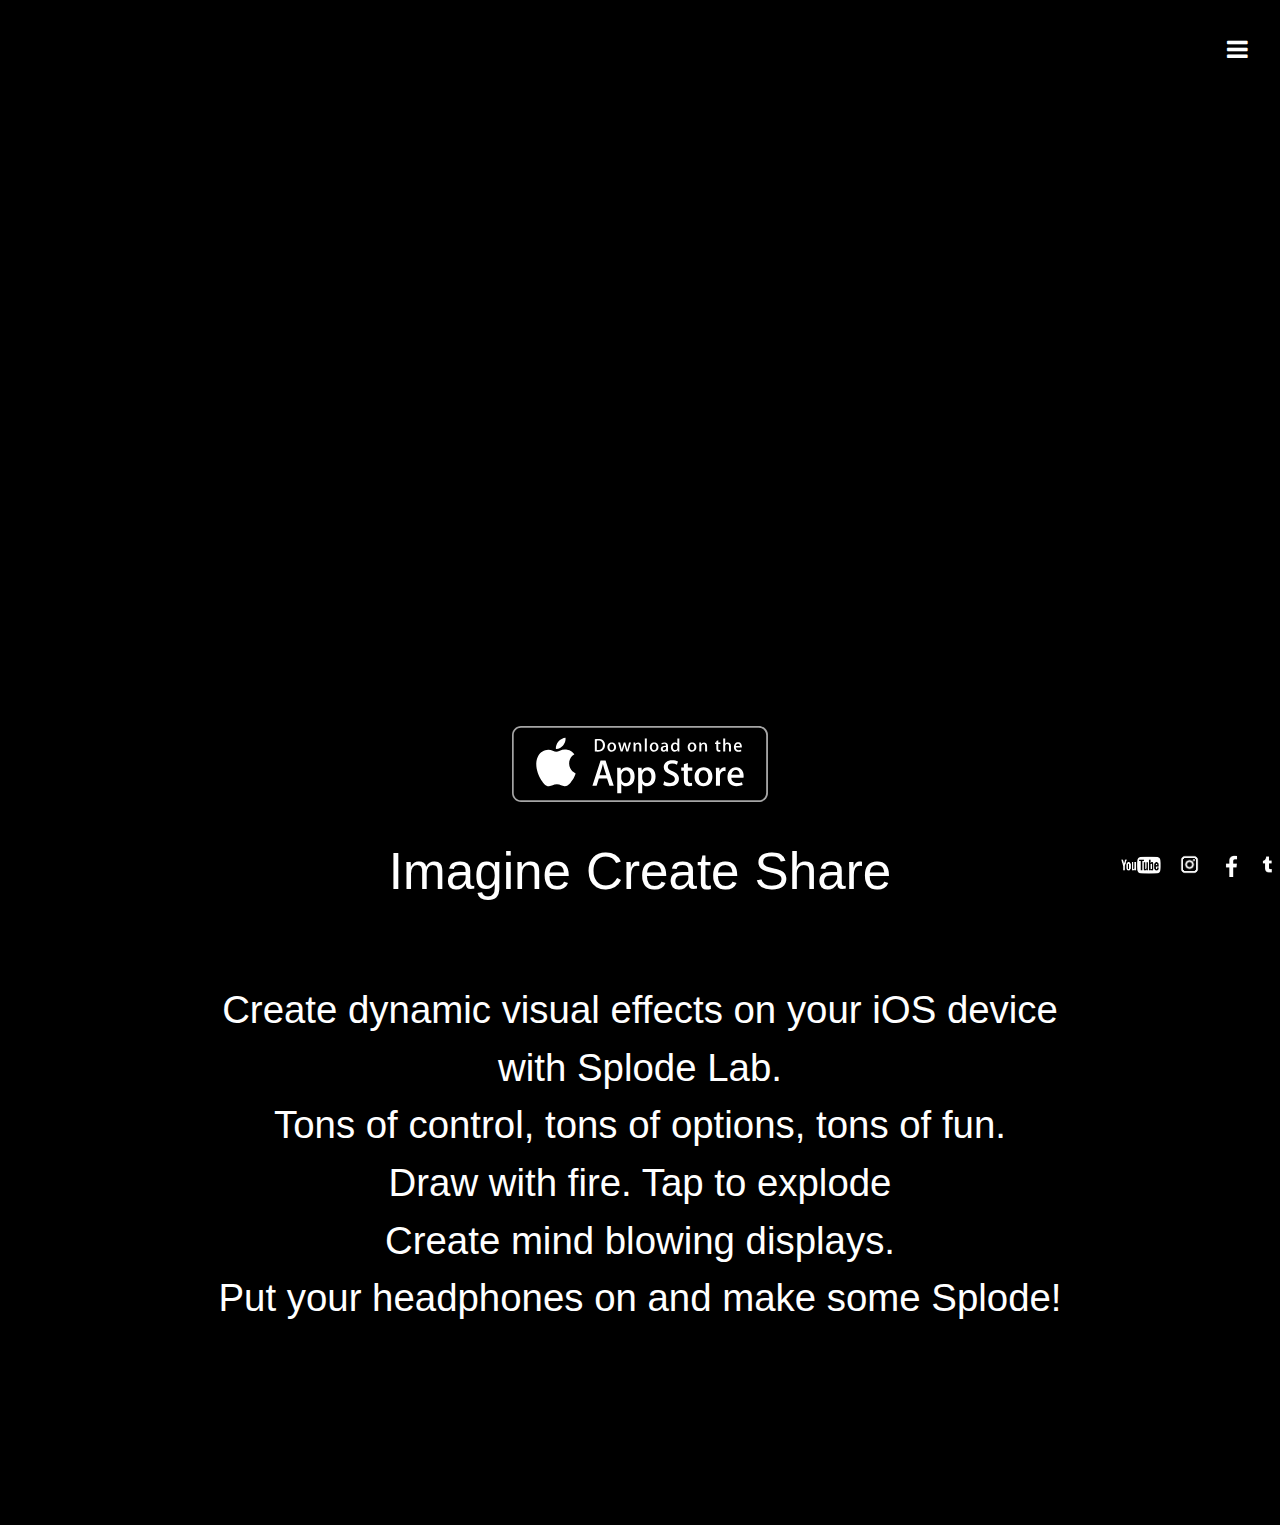
<file: index.html>
<!DOCTYPE html>
<html>
<title>Splode Lab</title>
<meta charset="UTF-8">
<meta name="viewport" content="width=device-width, initial-scale=1">
<link rel="stylesheet" href="https://www.w3schools.com/w3css/4/w3.css">
<link rel="stylesheet" href="https://www.w3schools.com/lib/w3-theme-black.css">
<link rel="stylesheet" href="https://cdnjs.cloudflare.com/ajax/libs/font-awesome/4.3.0/css/font-awesome.min.css">
<link rel="stylesheet" href="six-foot-games.css">
<script src='app.js'></script>


<body>


  <!-- Side Navigation -->

  <nav class="w3-sidebar w3-bar-block w3-card w3-animate-left" style="display:none" id="mySidebar">
    <button id="button-right" onclick="w3_close()"> 
      <i class="fa fa-remove" ></i>
    </button>
    <div class="help-menu">
      <a href="ComposerHelp.html" class="w3-bar-item w3-button w3-center">Composer Help</a>
      <a href="EditorHelp.html" class="w3-bar-item w3-button w3-center">Editor Help</a>
      <a href="TextEditorHelp.html" class="w3-bar-item w3-button w3-center">Text Editor Help</a>
    </div>
  </nav>


  <!-- Header -->
  <header class="w3-container w3-theme w3-padding w3-right-align" id="myHeader">
    <i onclick="w3_open()" class="fa fa-bars w3-xlarge w3-button w3-theme "></i> 
  </header>


  <div class='content'>
  <div class="w3-center">
  <div class="w3-padding-32">
  <!-- <iframe style="width:90%; height:45vw"  src="https://www.youtube.com/embed/qykASdxv8XQ?autoplay=1&loop=1&playlist=qykASdxv8XQ&controls=0" frameborder="0" ></iframe> -->
  <iframe style="width:90%; height:45vw"  src="https://www.youtube.com/embed/qykASdxv8XQ?autoplay=1&controls=0" frameborder="0" ></iframe>
  <div class="download-center">
  <a href="https://itunes.apple.com/us/app/splode-lab-ex/id1275951874?ls=1&mt=8?showinfo=0">
  <img src="images/download_on_the_app_store_badge_us-uk_135x40.svg" width="20%" height="auto"> </a>
  </div>
  <div class="w3-padding-32">
  <span>Imagine</span><span class='padding'>Create</span><span>Share</span>
  </div>
  <p>Create dynamic visual effects on your iOS device <br>with Splode Lab. <br>Tons of control, tons of options, tons of fun.  <br>Draw with fire.  Tap to explode<br>Create mind blowing displays. <br>Put your headphones on and make some Splode!</p>
  </div>
  </div>
  </div>


  <!-- Footer -->
  <footer class='footer'>
    <ul>
      <li><a href="https://www.youtube.com/channel/UCHk6P_hwPrBYFRPMgERKoww" target="_blank"> <img class="icon" src="images/youtubedark.png" alt="" height="20px" width="auto" /></a></li>
      <li><a href="https://www.instagram.com/splodelab/" target="_blank"> <img class="icon" src="images/instagram.png" alt="" height="25px" width="auto" /></a></li>
      <li><a href="https://www.facebook.com/splodelab/" target="_blank"> <img class="icon" src="images/flogo-RGB-HEX-Blk-512.png" alt="" height="25px" width="auto" /></a></li>
      <li><a href="https://splodelab.tumblr.com" target="_blank"> <img class="icon" src="images/Tumblr_Logos_2018.03.06_iOS Icon Black.png" alt="" height="25px" width="auto" /></a></li>
    </ul>
  </footer>
</body>
</html>
</file>
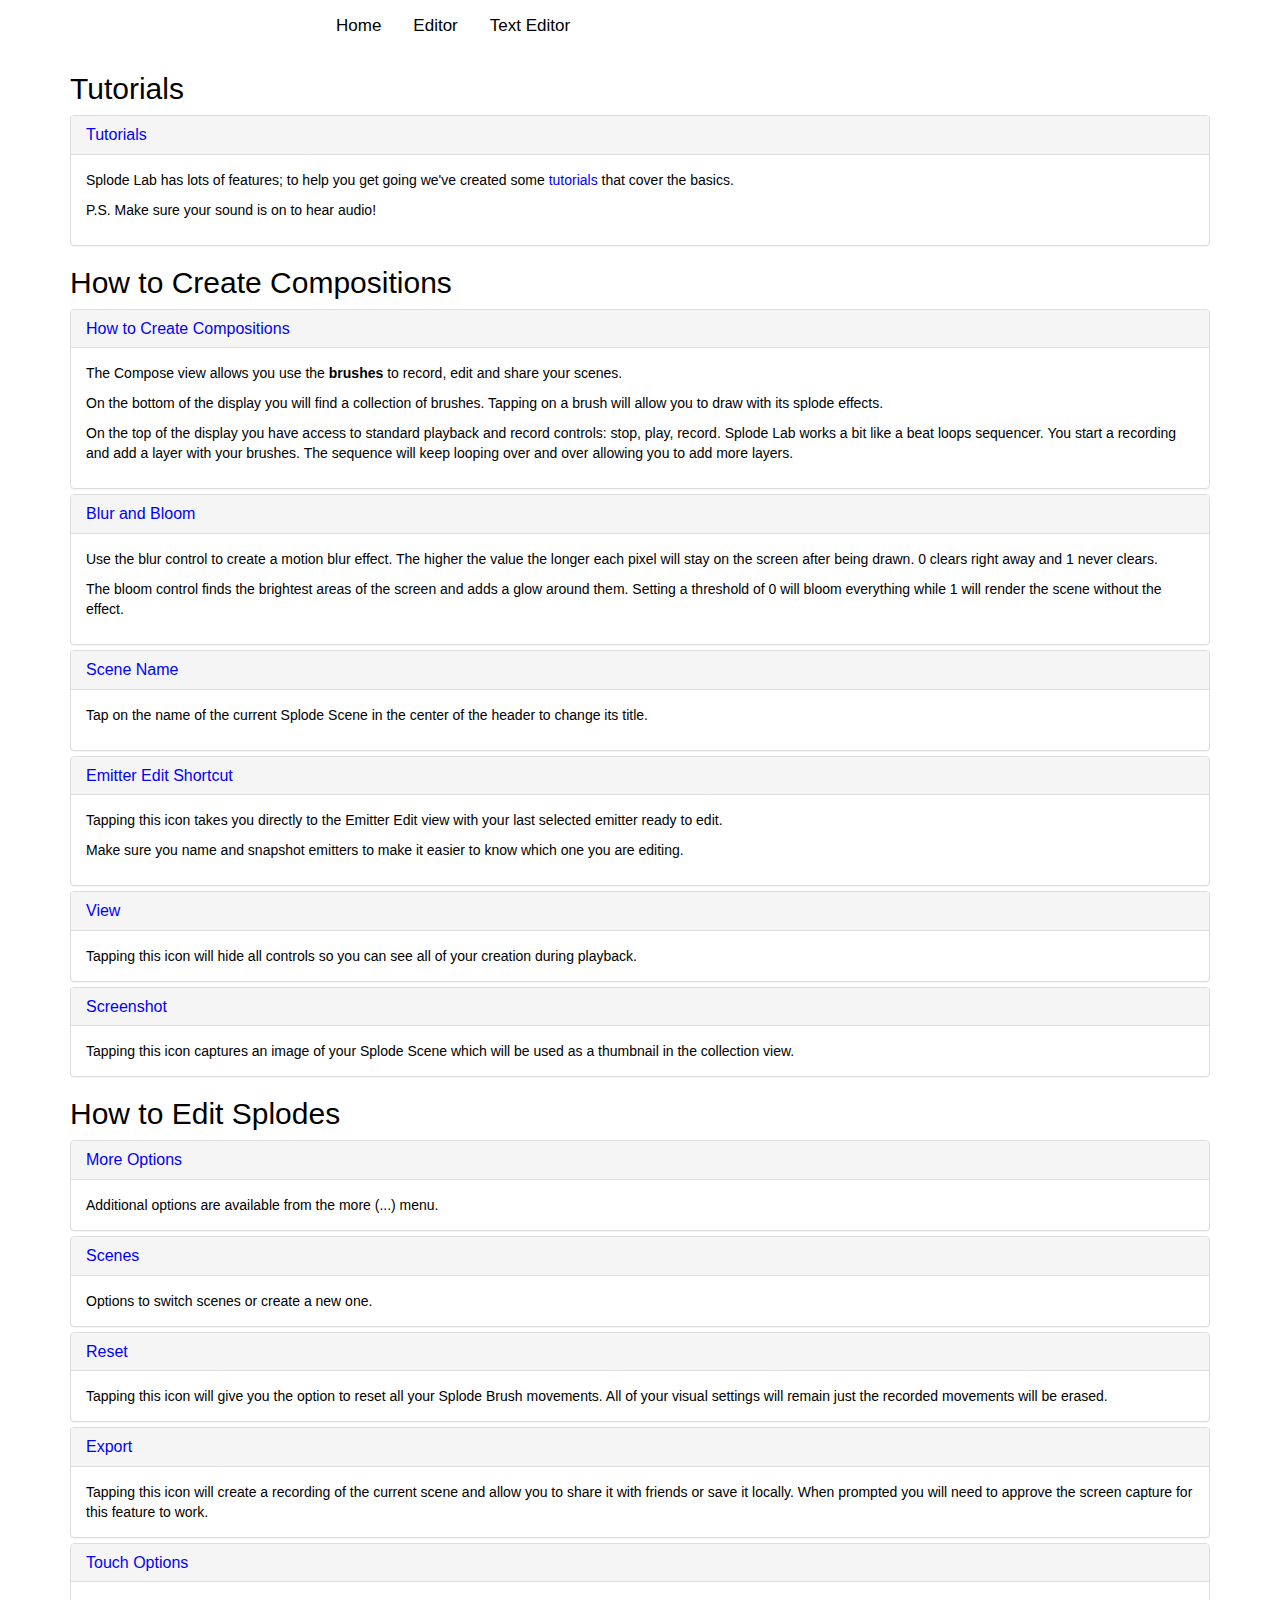
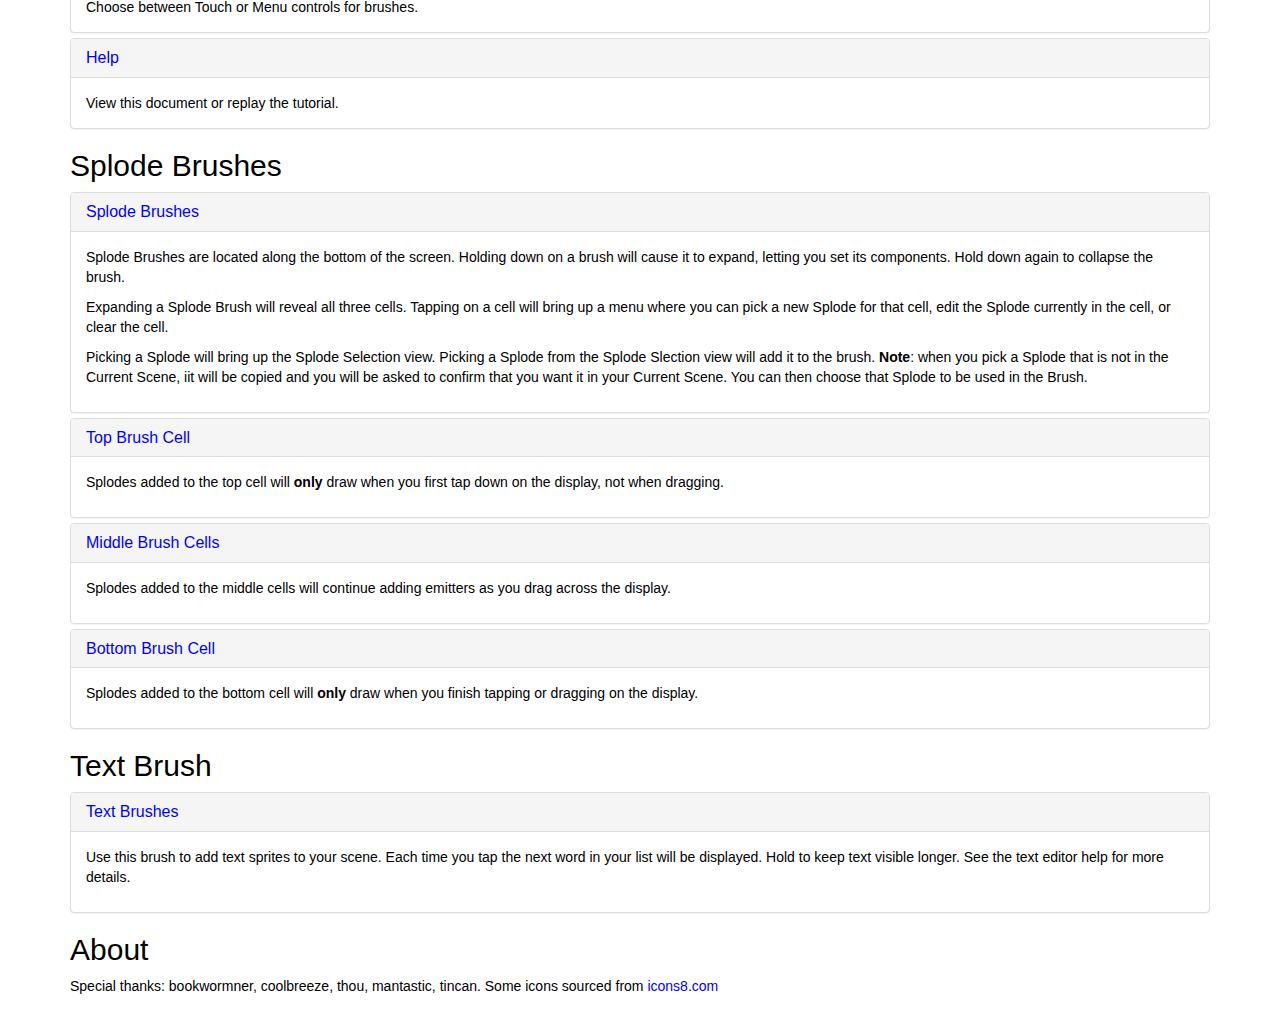
<file: ComposerHelp.html>
﻿<!DOCTYPE html>
    <html>
    <head>
        <title>Composer Help</title>
        <meta name="viewport" content="width=device-width, initial-scale=1">
        <link rel="stylesheet" href="https://maxcdn.bootstrapcdn.com/bootstrap/3.3.7/css/bootstrap.min.css">
        <script src="https://ajax.googleapis.com/ajax/libs/jquery/3.3.1/jquery.min.js"></script>
        <script src="https://maxcdn.bootstrapcdn.com/bootstrap/3.3.7/js/bootstrap.min.js"></script>
 <!--       <link rel="stylesheet" type="text/css" href="sfghelp.css">. -->


<style>
    body {
  background-color: white;
  color: black;
  margin: 0;
  font-family: Arial, Verdana, sans-serif;
}

a:link {color: #0000ff;}
a:visited {color: black;}
a:hover {color: blue;}
a:active {color: #f1f1f1;}
ul li {display: inline-block;float: right;}

.topnav {
  overflow: hidden;
  background-color: white;
  color: black;
  margin: auto;
  width: 50%;
}

.topnav a {
  float: left;
  display: block;
  color: black;
  text-align: center;
  padding: 14px 16px;
  text-decoration: none;
  font-size: 17px;
}

.topnav a:hover {
  background-color: #ddd;
  color: black;
}

.active {
  background-color: black;
  color: white;
}

.topnav .icon {
  display: none;
}

@media screen and (max-width: 1200px) {
  .topnav a:not(:first-child) {display: none;}
  .topnav a.icon {
    float: right;
    display: block;
  }
}

@media screen and (max-width: 1200px) {
  .topnav.responsive {position: relative;}
  .topnav.responsive .icon {
    position: absolute;
    right: 0;
    top: 0;
  }
  .topnav.responsive a {
    float: none;
    display: block;
    text-align: left;
  }
}
</style>
    </head>
    <body id="composer">

  <!--   MENU  -->

<div class="topnav" id="myTopnav" style="text-align: center;">
  <a href="index.html">Home</a>  
  <a href="EditorHelp.html">Editor</a>
  <a href="TextEditorHelp.html">Text Editor</a>
  <!--<a href="index.html/#thewebs">Contact</a>-->
  <a href="javascript:void(0);" style="font-size:15px;" class="icon" onclick="myFunction()">&#9776;</a>
</div>


<!--  END MENU  -->


<!--  PAGE CONTENT  -->




<div class="container">
        
    <h2>Tutorials</h2>
    <div class="panel-group" id="accordion">
      <div class="panel panel-default">
        <div class="panel-heading">
          <h4 class="panel-title">
            <a data-toggle="collapse" data-parent="#accordion" href="#collapse1">Tutorials</a>
          </h4>
        </div>
      <div id="collapse1" class="panel-collapse collapse in">
        <div class="panel-body">Splode Lab has lots of features; to help you get going we've created some <a href="https://www.youtube.com/channel/UCHk6P_hwPrBYFRPMgERKoww" id="link" target="_blank">tutorials</a> that cover the basics.</p>
    <p>P.S. Make sure your sound is on to hear audio!</div>
      </div>
    </div>
        
	 <h2>How to Create Compositions</h2>
    <div class="panel-group" id="accordion1">
      <div class="panel panel-default">
        <div class="panel-heading">
          <h4 class="panel-title">
            <a data-toggle="collapse" data-parent="#accordion1" href="#collapse2">How to Create Compositions</a>
          </h4>
        </div>
      <div id="collapse2" class="panel-collapse collapse in">
        <div class="panel-body">
			<p>The Compose view allows you use the <strong>brushes</strong> to record, edit and share your scenes.</p>
			<p>On the bottom of the display you will find a collection of brushes. Tapping on a brush will allow you to draw with its splode effects.</p>
			<p>On the top of the display you have access to standard playback and record controls: stop, play, record.  Splode Lab works a bit like a beat loops sequencer. You start a recording and add a layer with your brushes.  The sequence will keep looping over and over allowing you to add more layers.
        </div>
      </div>
    </div>

      <div class="panel panel-default">
        <div class="panel-heading">
          <h4 class="panel-title">
            <a data-toggle="collapse" data-parent="#accordion1" href="#collapse3">Blur and Bloom</a>
          </h4>
        </div>
      <div id="collapse3" class="panel-collapse collapse in">
        <div class="panel-body">Use the blur control to create a motion blur effect.  The higher the value the longer each pixel will stay on the screen after being drawn.  0 clears right away and 1 never clears.</p>
            <p>The bloom control finds the brightest areas of the screen and adds a glow around them.  Setting a threshold of 0 will bloom everything while 1 will render the scene without the effect.
            </div>
        </div>
    </div>

      <div class="panel panel-default">
        <div class="panel-heading">
          <h4 class="panel-title">
            <a data-toggle="collapse" data-parent="#accordion1" href="#collapse4">Scene Name</a>
          </h4>
        </div>
      <div id="collapse4" class="panel-collapse collapse in">
        <div class="panel-body">
            <p>Tap on the name of the current Splode Scene in the center of the header to change its title.</div>
      </div>
    </div>

      <div class="panel panel-default">
        <div class="panel-heading">
          <h4 class="panel-title">
            <a data-toggle="collapse" data-parent="#accordion1" href="#collapse5">Emitter Edit Shortcut</a>
          </h4>
        </div>
      <div id="collapse5" class="panel-collapse collapse in">
        <div class="panel-body"><p>Tapping this icon takes you directly to the Emitter Edit view with your last selected emitter ready to edit.</p>
            <p>Make sure you name and snapshot emitters to make it easier to know which one you are editing.</div>
      </div>
    </div>

      <div class="panel panel-default">
        <div class="panel-heading">
          <h4 class="panel-title">
            <a data-toggle="collapse" data-parent="#accordion1" href="#collapse6">View</a>
          </h4>
        </div>
      <div id="collapse6" class="panel-collapse collapse in">
        <div class="panel-body">Tapping this icon will hide all controls so you can see all of your creation during playback.</div>
      </div>
    </div>

      <div class="panel panel-default">
        <div class="panel-heading">
          <h4 class="panel-title">
            <a data-toggle="collapse" data-parent="#accordion1" href="#collapse7">Screenshot</a>
          </h4>
        </div>
      <div id="collapse7" class="panel-collapse collapse in">
        <div class="panel-body">Tapping this icon captures an image of your Splode Scene which will be used as a thumbnail in the collection view.</div>
      </div>
    </div>

			
		

        
  <h2>How to Edit Splodes</h2>
    <div class="panel-group" id="accordion2">
      <div class="panel panel-default">
        <div class="panel-heading">
          <h4 class="panel-title">
            <a data-toggle="collapse" data-parent="#accordion2" href="#collapse8">More Options</a>
          </h4>
        </div>
      <div id="collapse8" class="panel-collapse collapse in">
        <div class="panel-body">Additional options are available from the more (...) menu.</div>
      </div>
    </div>

      <div class="panel panel-default">
        <div class="panel-heading">
          <h4 class="panel-title">
            <a data-toggle="collapse" data-parent="#accordion2" href="#collapse9">Scenes</a>
          </h4>
        </div>
      <div id="collapse9" class="panel-collapse collapse in">
        <div class="panel-body">Options to switch scenes or create a new one.</div>
      </div>
    </div>

      <div class="panel panel-default">
        <div class="panel-heading">
          <h4 class="panel-title">
            <a data-toggle="collapse" data-parent="#accordion2" href="#collapse10">Reset</a>
          </h4>
        </div>
      <div id="collapse10" class="panel-collapse collapse in">
        <div class="panel-body">Tapping this icon will give you the option to reset all your Splode Brush movements.  All of your visual settings will remain just the recorded movements will be erased.</div>
      </div>
    </div>

      <div class="panel panel-default">
        <div class="panel-heading">
          <h4 class="panel-title">
            <a data-toggle="collapse" data-parent="#accordion2" href="#collapse11">Export</a>
          </h4>
        </div>
      <div id="collapse11" class="panel-collapse collapse in">
        <div class="panel-body">Tapping this icon will create a recording of the current scene and allow you to share it with friends or save it locally.  When prompted you will need to approve the screen capture for this feature to work.</div>
      </div>
    </div>

      <div class="panel panel-default">
        <div class="panel-heading">
          <h4 class="panel-title">
            <a data-toggle="collapse" data-parent="#accordion2" href="#collapse12">Touch Options</a>
          </h4>
        </div>
      <div id="collapse12" class="panel-collapse collapse in">
        <div class="panel-body">Choose between Touch or Menu controls for brushes.</div>
      </div>
    </div>

      <div class="panel panel-default">
        <div class="panel-heading">
          <h4 class="panel-title">
            <a data-toggle="collapse" data-parent="#accordion2" href="#collapse13">Help</a>
          </h4>
        </div>
      <div id="collapse13" class="panel-collapse collapse in">
        <div class="panel-body">View this document or replay the tutorial.</div>
      </div>
    </div>

        
    <h2>Splode Brushes</h2>
    <div class="panel-group" id="accordion3">        
      <div class="panel panel-default">
        <div class="panel-heading">
          <h4 class="panel-title">
            <a data-toggle="collapse" data-parent="#accordion3" href="#collapse14">Splode Brushes</a>
          </h4>
        </div>
      <div id="collapse14" class="panel-collapse collapse in">
        <div class="panel-body">Splode Brushes are located along the bottom of the screen.  Holding down on a brush will cause it to expand, letting you set its components.  Hold down again to collapse the brush.</p>
            <p>Expanding a Splode Brush will reveal all three cells.  Tapping on a cell will bring up a menu where you can pick a new Splode for that cell, edit the Splode currently in the cell, or clear the cell.</p>

            <p>Picking a Splode will bring up the Splode Selection view.  Picking a Splode from the Splode Slection view will add it to the brush.  <strong>Note</strong>: when you pick a Splode that is not in the Current Scene, iit will be copied and you will be asked to confirm that you want it in your Current Scene.  You can then choose that Splode to be used in the Brush.</div>
      </div>
    </div>


      <div class="panel panel-default">
        <div class="panel-heading">
          <h4 class="panel-title">
            <a data-toggle="collapse" data-parent="#accordion3" href="#collapse15">Top Brush Cell</a>
          </h4>
        </div>
      <div id="collapse15" class="panel-collapse collapse in">
        <div class="panel-body">
            <p>Splodes added to the top cell will <strong>only</strong> draw when you first tap down on the display, not when dragging.</div>
      </div>
    </div>


      <div class="panel panel-default">
        <div class="panel-heading">
          <h4 class="panel-title">
            <a data-toggle="collapse" data-parent="#accordion3" href="#collapse16">Middle Brush Cells</a>
          </h4>
        </div>
      <div id="collapse16" class="panel-collapse collapse in">
        <div class="panel-body">
            <p>Splodes added to the middle cells will continue adding emitters as you drag across the display.</div>
      </div>
    </div>


      <div class="panel panel-default">
        <div class="panel-heading">
          <h4 class="panel-title">
            <a data-toggle="collapse" data-parent="#accordion3" href="#collapse17">Bottom Brush Cell</a>
          </h4>
        </div>
      <div id="collapse17" class="panel-collapse collapse in">
        <div class="panel-body">
            <p>Splodes added to the bottom cell will <strong>only</strong> draw when you finish tapping or dragging on the display.</div>
      </div>
    </div>


            <h2>Text Brush</h2>
    <div class="panel-group" id="accordion4">
      <div class="panel panel-default">
        <div class="panel-heading">
          <h4 class="panel-title">
            <a data-toggle="collapse" data-parent="#accordion4" href="#collapse18">Text Brushes</a>
          </h4>
        </div>
      <div id="collapse18" class="panel-collapse collapse in">
        <div class="panel-body">
            <p>Use this brush to add text sprites to your scene.  Each time you tap the next word in your list will be displayed.  Hold to keep text visible longer.  See the text editor help for more details.</div>
      </div>
    </div>
        

        
            <h2>About</h2>
            <p>Special thanks: bookwormner, coolbreeze, thou, mantastic, tincan.  Some icons sourced from <a href="https://icons8.com/" target="_blank">icons8.com</a></p>
        


<script>
function myFunction() {
    var x = document.getElementById("myTopnav");
    if (x.className === "topnav") {
        x.className += " responsive";
    } else {
        x.className = "topnav";
    }
}
</script>


</body>
</html>
</file>
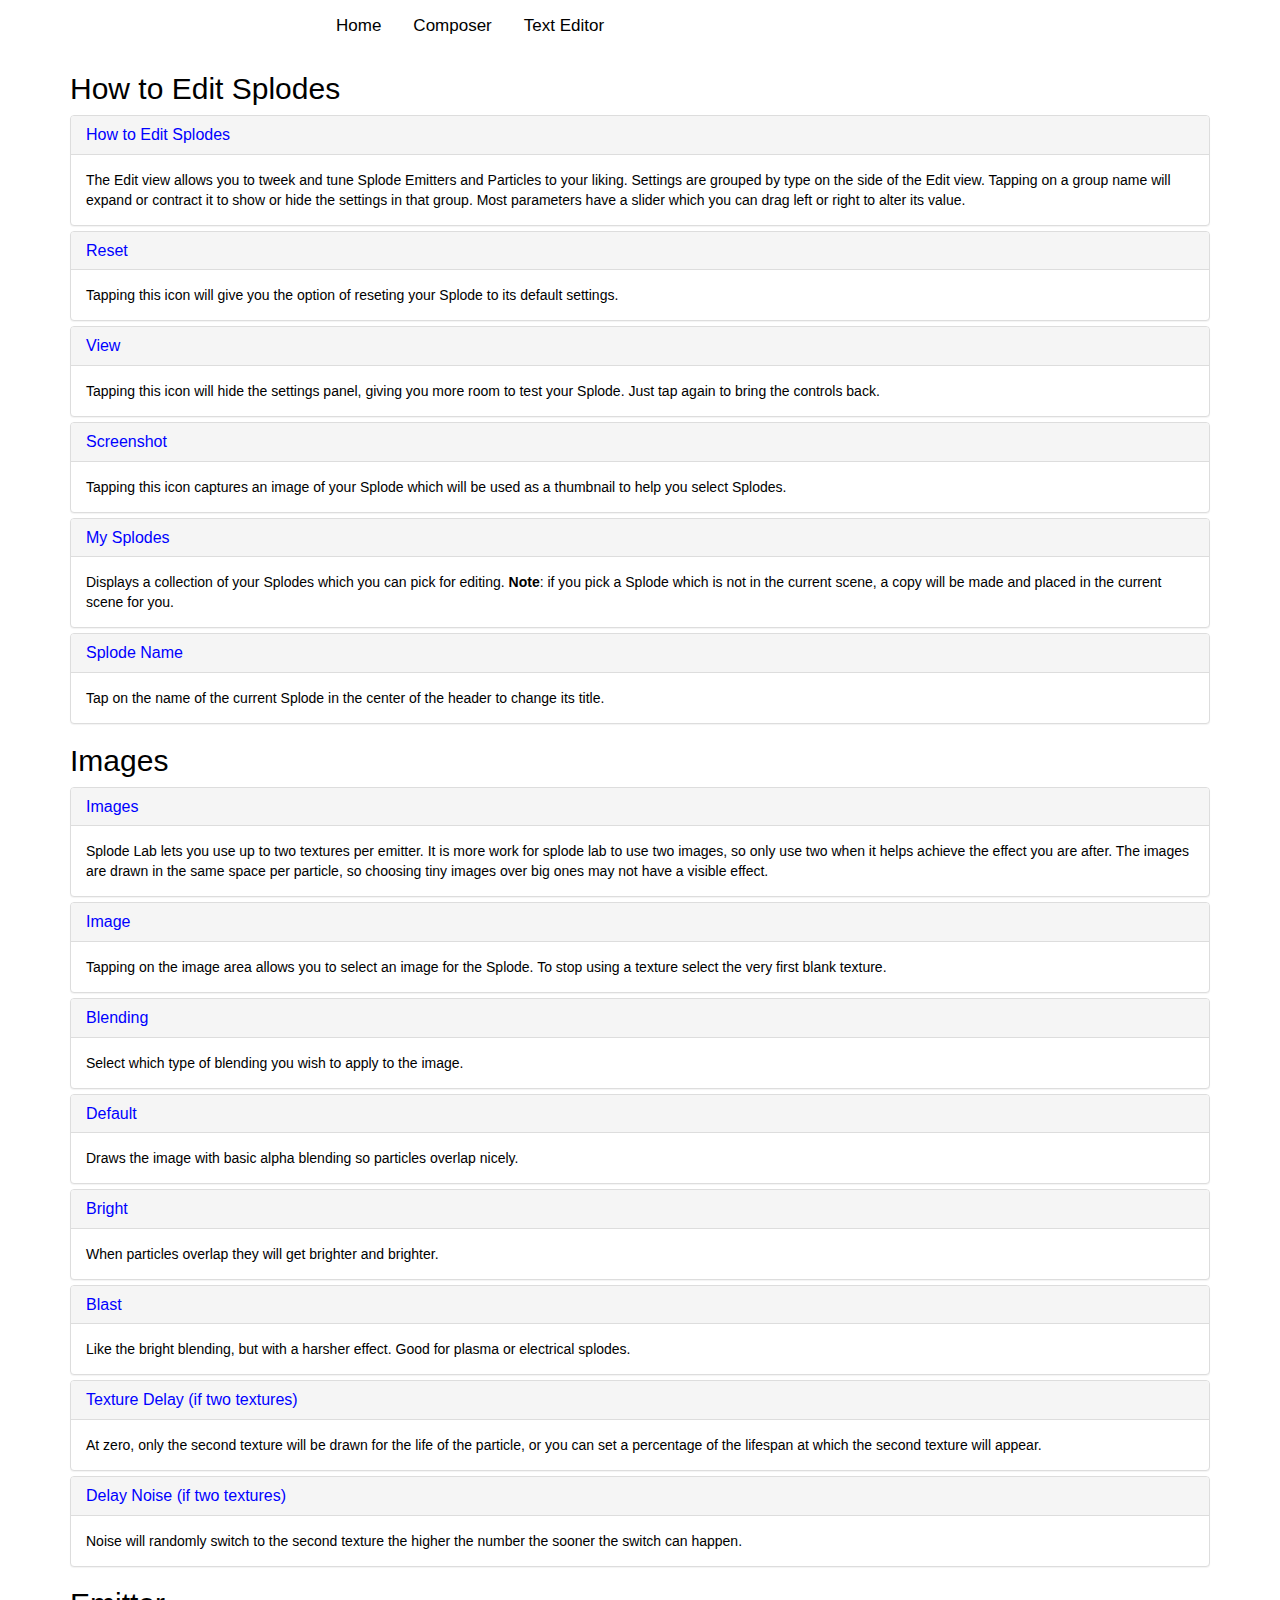
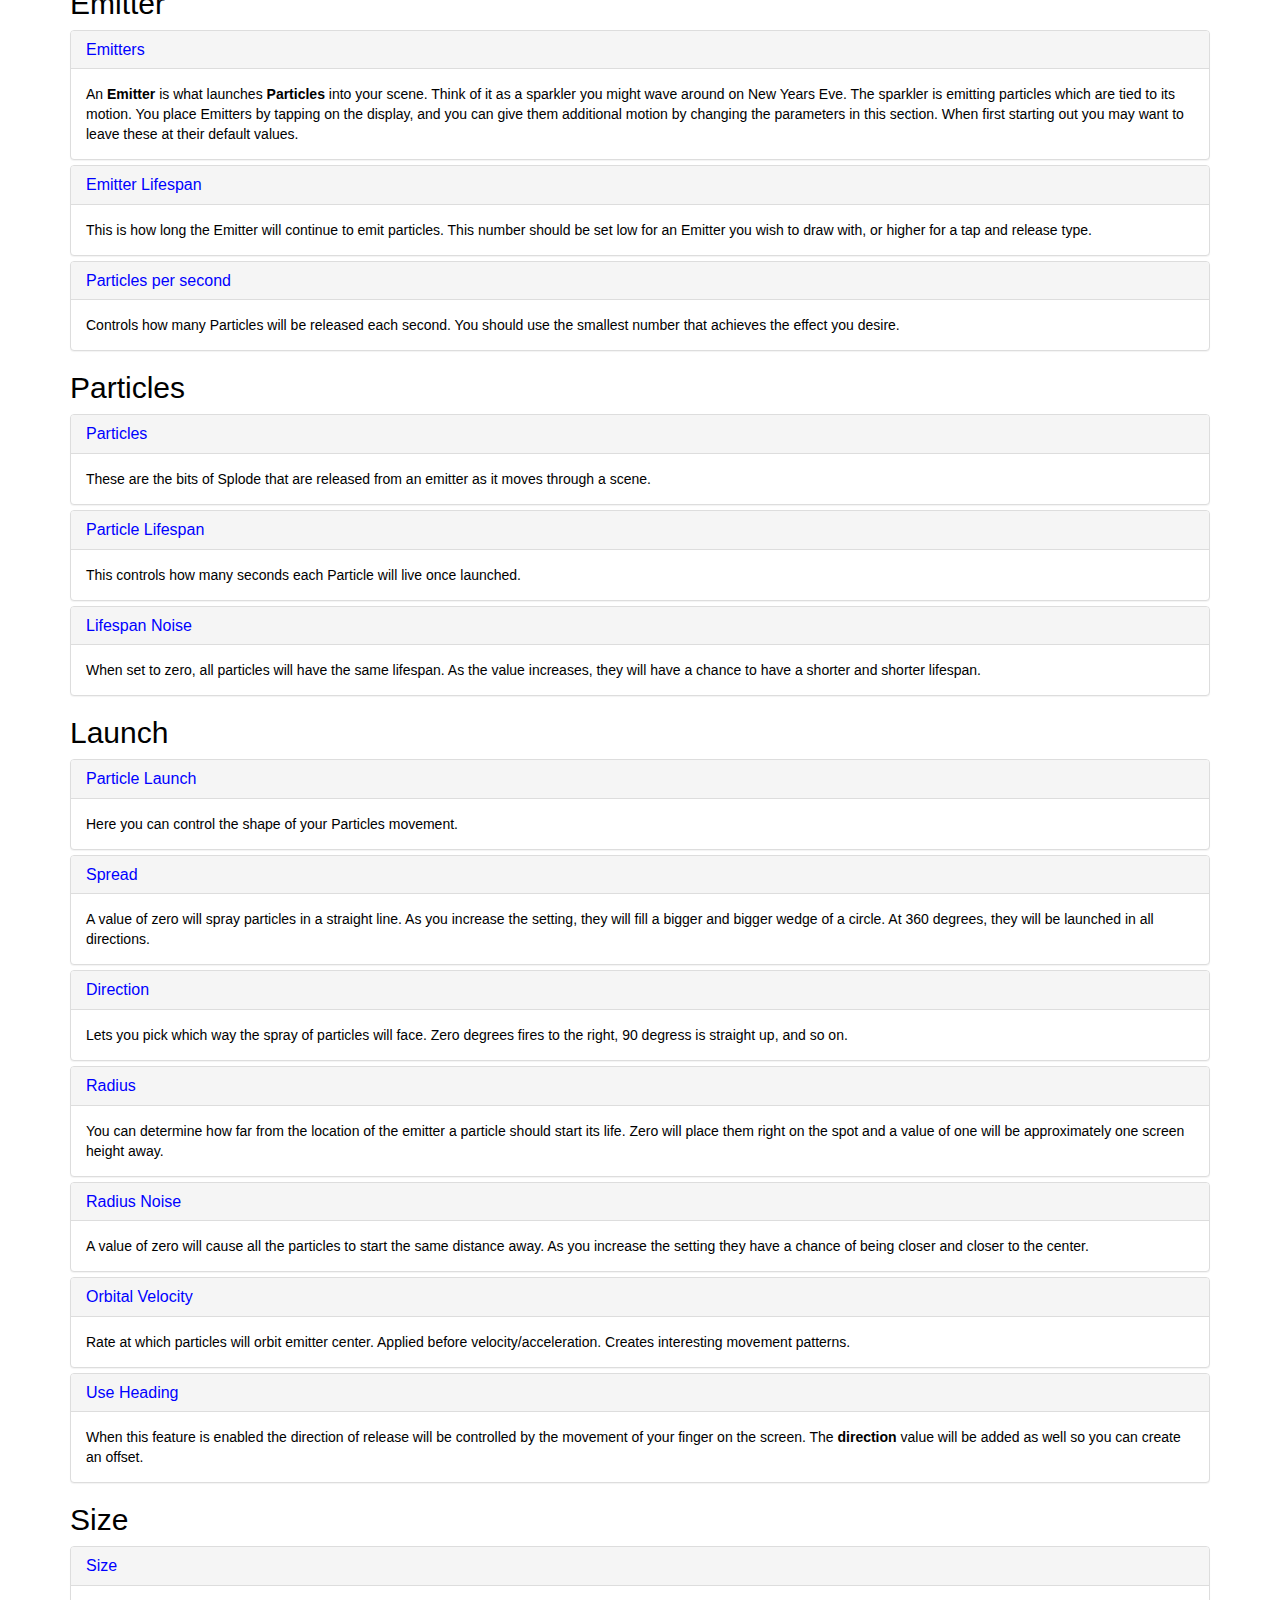
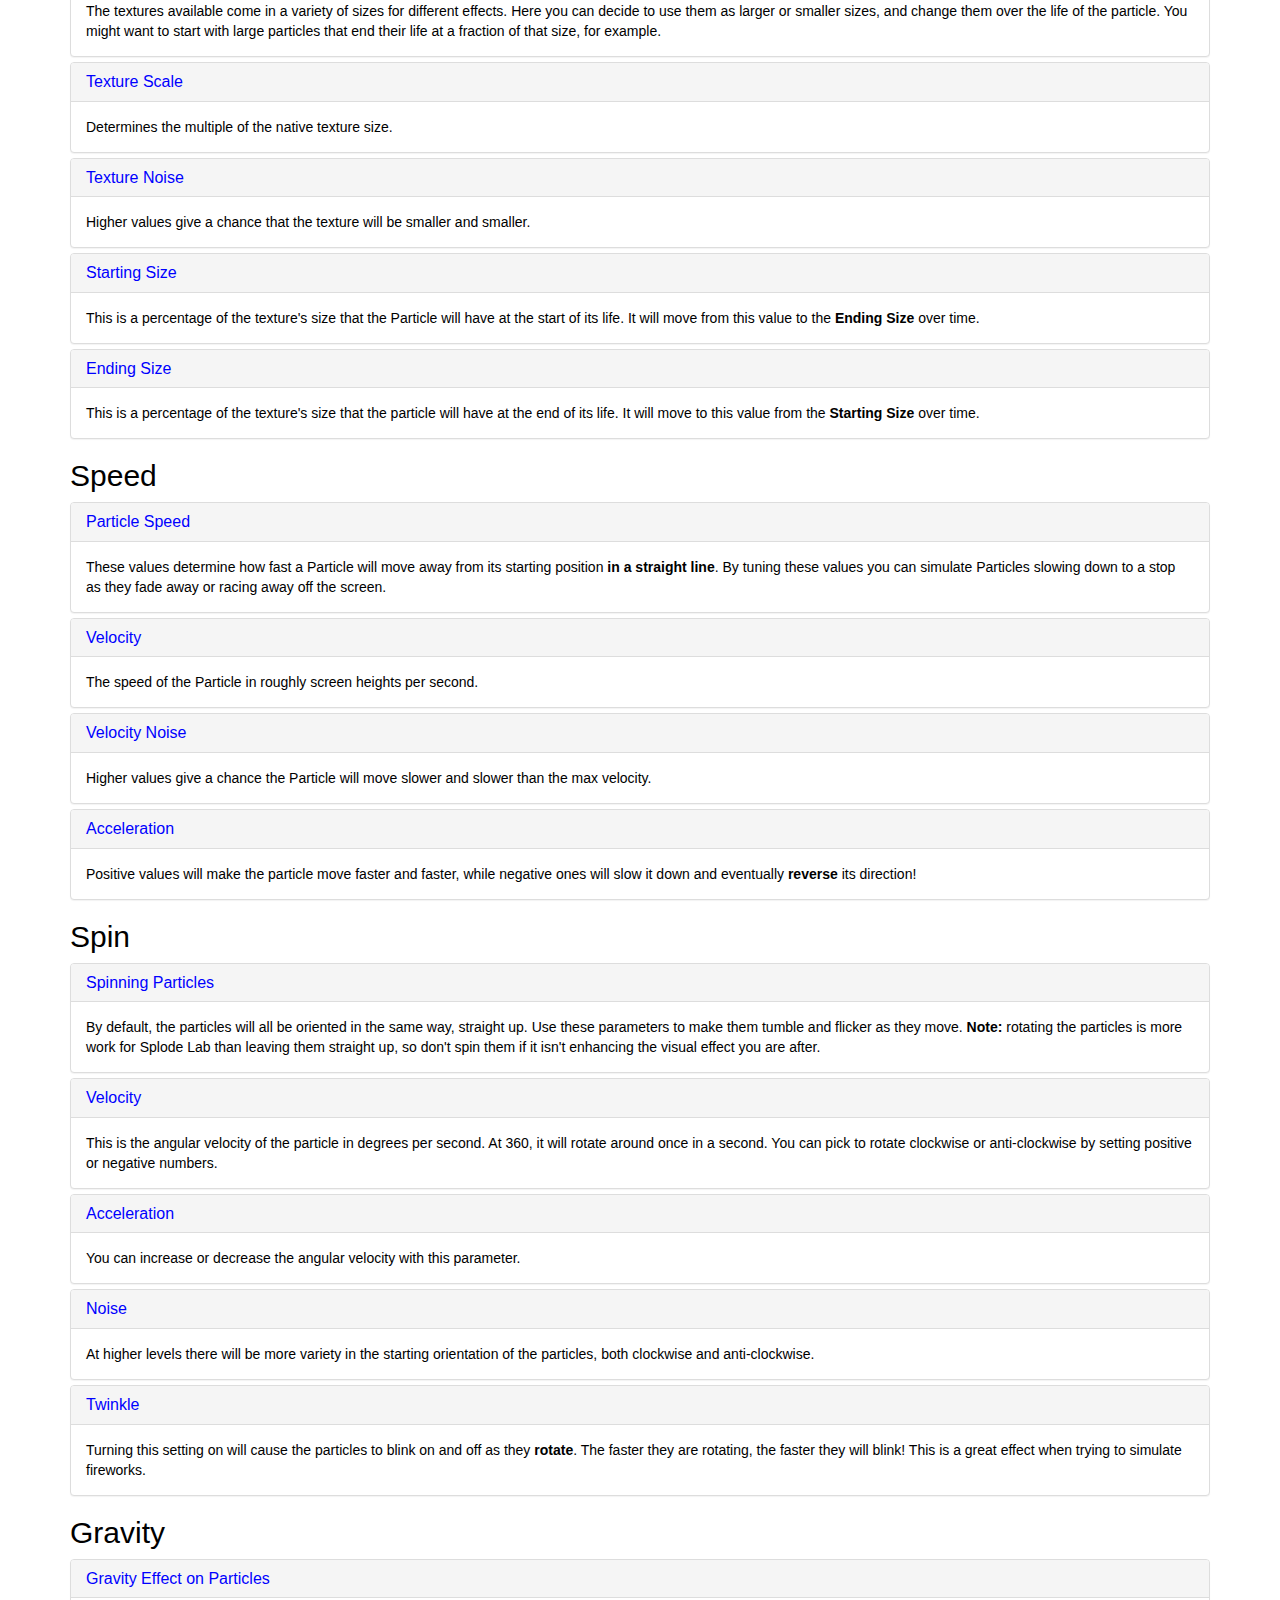
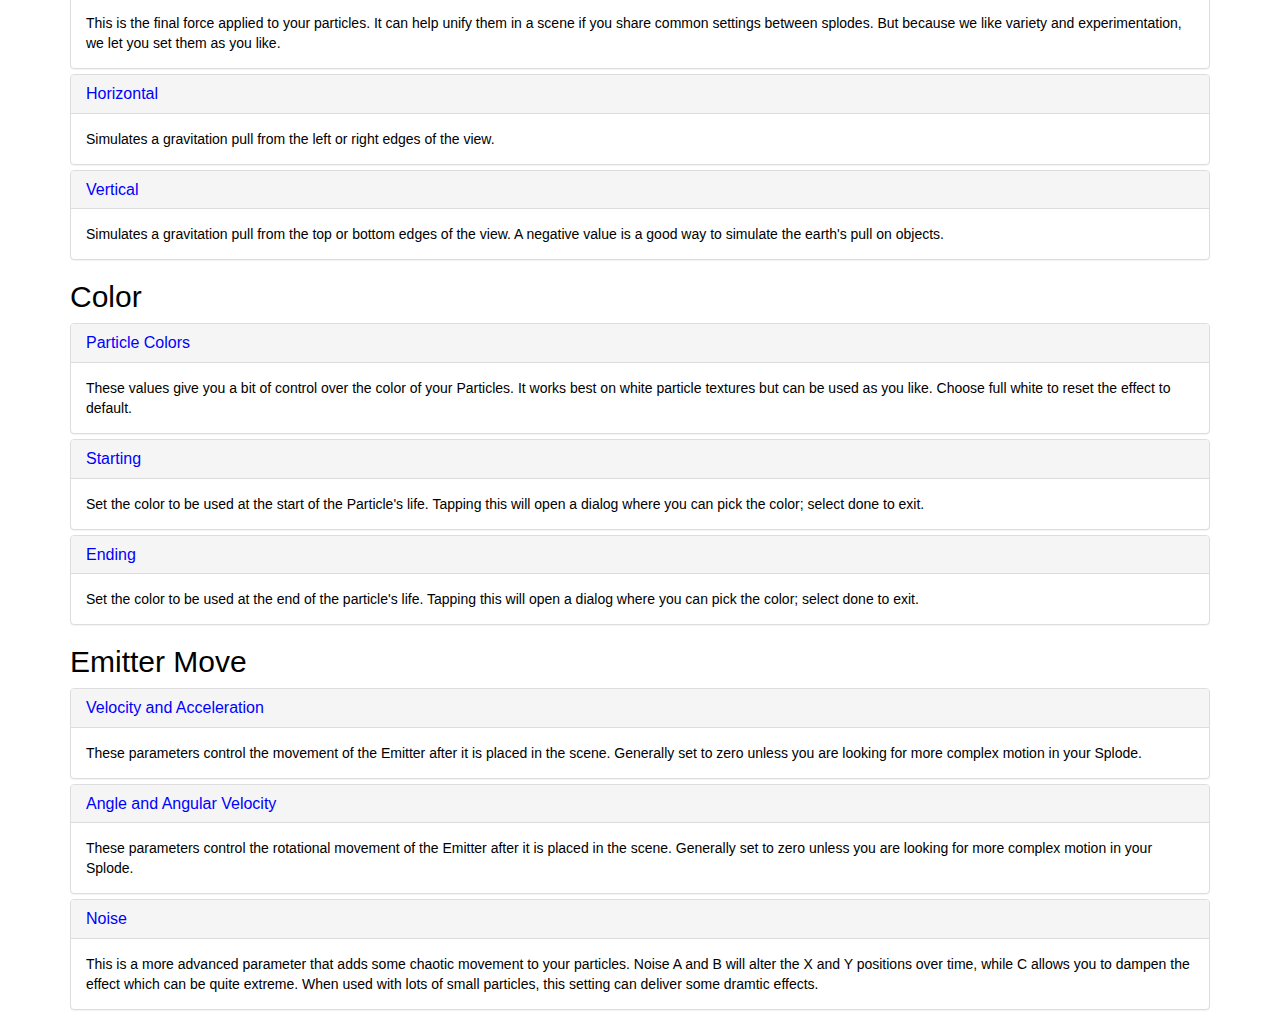
<file: EditorHelp.html>
﻿<!DOCTYPE html>
    <html>
    <head>
        <title>Editor Help</title>
        <meta name="viewport" content="width=device-width, initial-scale=1">
        <link rel="stylesheet" href="https://maxcdn.bootstrapcdn.com/bootstrap/3.3.7/css/bootstrap.min.css">
        <script src="https://ajax.googleapis.com/ajax/libs/jquery/3.3.1/jquery.min.js"></script>
        <script src="https://maxcdn.bootstrapcdn.com/bootstrap/3.3.7/js/bootstrap.min.js"></script>
 <!--       <link rel="stylesheet" type="text/css" href="sfghelp.css">. -->


<style>
    body {
  background-color: white;
  color: black;
  margin: 0;
  font-family: Arial, Verdana, sans-serif;
}

a:link {color: #0000ff;}
a:visited {color: black;}
a:hover {color: blue;}
a:active {color: #f1f1f1;}
h1 {display: inline-block;}

.topnav {
  overflow: hidden;
  background-color: white;
  color: black;
  margin: auto;
  width: 50%;
}

.topnav a {
  float: left;
  display: block;
  color: black;
  text-align: center;
  padding: 14px 16px;
  text-decoration: none;
  font-size: 17px;
}

.topnav a:hover {
  background-color: #ddd;
  color: black;
}

.active {
  background-color: black;
  color: white;
}

.topnav .icon {
  display: none;
}

@media screen and (max-width: 1200px) {
  .topnav a:not(:first-child) {display: none;}
  .topnav a.icon {
    float: right;
    display: block;
  }
}

@media screen and (max-width: 1200px) {
  .topnav.responsive {position: relative;}
  .topnav.responsive .icon {
    position: absolute;
    right: 0;
    top: 0;
  }
  .topnav.responsive a {
    float: none;
    display: block;
    text-align: left;
  }
}
</style>

    </head>
    <body id="composer">

  <!--   MENU  -->

<div class="topnav" id="myTopnav" style="text-align: center;">
  <a href="index.html">Home</a>
  <a href="ComposerHelp.html">Composer</a>
  <a href="TextEditorHelp.html">Text Editor</a>
  <a href="javascript:void(0);" style="font-size:15px;" class="icon" onclick="myFunction()">&#9776;</a>
</div>

<!--  END MENU  -->

<!-- Page content -->

<div class="container">

	<h2>How to Edit Splodes</h2>
		<div class="panel-group" id="accordion">
			<div class="panel panel-default">
				<div class="panel-heading">
					<h4 class="panel-title">
						<a data-toggle="collapse" data-parent="#accordion" href="#collapse1">How to Edit Splodes</a>
					</h4>
				</div>
			<div id="collapse1" class="panel-collapse collapse in">
				<div class="panel-body">The Edit view allows you to tweek and tune Splode Emitters and Particles to your liking. Settings are grouped by type on the side of the Edit view.  Tapping on a group name will expand or contract it to show or hide the settings in that group.  Most parameters have a slider which you can drag left or right to alter its value.</div>
			</div>
		</div>

			<div class="panel panel-default">
				<div class="panel-heading">
					<h4 class="panel-title">
						<a data-toggle="collapse" data-parent="#accordion" href="#collapse2">Reset</a>
					</h4>
				</div>
			<div id="collapse2" class="panel-collapse collapse in">
				<div class="panel-body">Tapping this icon will give you the option of reseting your Splode to its default settings.</div>
			</div>
		</div>


			<div class="panel panel-default">
				<div class="panel-heading">
					<h4 class="panel-title">
						<a data-toggle="collapse" data-parent="#accordion" href="#collapse3">View</a>
					</h4>
				</div>
			<div id="collapse3" class="panel-collapse collapse in">
				<div class="panel-body">Tapping this icon will hide the settings panel, giving you more room to test your Splode.  Just tap again to bring the controls back.</div>
			</div>
		</div>


			<div class="panel panel-default">
				<div class="panel-heading">
					<h4 class="panel-title">
						<a data-toggle="collapse" data-parent="#accordion" href="#collapse4">Screenshot</a>
					</h4>
				</div>
			<div id="collapse4" class="panel-collapse collapse in">
				<div class="panel-body">Tapping this icon captures an image of your Splode which will be used as a thumbnail to help you select Splodes.</div>
			</div>
		</div>


			<div class="panel panel-default">
				<div class="panel-heading">
					<h4 class="panel-title">
						<a data-toggle="collapse" data-parent="#accordion" href="#collapse5">My Splodes</a>
					</h4>
				</div>
			<div id="collapse5" class="panel-collapse collapse in">
				<div class="panel-body">Displays a collection of your Splodes which you can pick for editing. <strong>Note</strong>: if you pick a Splode which is not in the current scene, a copy will be made and placed in the current scene for you.</div>
			</div>
		</div>



			<div class="panel panel-default">
				<div class="panel-heading">
					<h4 class="panel-title">
						<a data-toggle="collapse" data-parent="#accordion" href="#collapse6">Splode Name</a>
					</h4>
				</div>
			<div id="collapse6" class="panel-collapse collapse in">
				<div class="panel-body">Tap on the name of the current Splode in the center of the header to change its title.</div>
			</div>
		</div>
			

	<h2>Images</h2>
		<div class="panel-group" id="accordion2">
			<div class="panel panel-default">
				<div class="panel-heading">
					<h4 class="panel-title">
						<a data-toggle="collapse" data-parent="#accordion2" href="#collapse7">Images</a>
					</h4>
				</div>
			<div id="collapse7" class="panel-collapse collapse in">
				<div class="panel-body">Splode Lab lets you use up to two textures per emitter.  It is more work for splode lab to use two images, so only use two when it helps achieve the effect you are after.  The images are drawn in the same space per particle, so choosing tiny images over big ones may not have a visible effect.</div>
			</div>
		</div>


			<div class="panel panel-default">
				<div class="panel-heading">
					<h4 class="panel-title">
						<a data-toggle="collapse" data-parent="#accordion2" href="#collapse8">Image</a>
					</h4>
				</div>
			<div id="collapse8" class="panel-collapse collapse in">
				<div class="panel-body">Tapping on the image area allows you to select an image for the Splode.  To stop using a texture select the very first blank texture.</div>
			</div>
		</div>


			<div class="panel panel-default">
				<div class="panel-heading">
					<h4 class="panel-title">
						<a data-toggle="collapse" data-parent="#accordion2" href="#collapse9">Blending</a>
					</h4>
				</div>
			<div id="collapse9" class="panel-collapse collapse in">
				<div class="panel-body">Select which type of blending you wish to apply to the image.</div>
			</div>
		</div>


			<div class="panel panel-default">
				<div class="panel-heading">
					<h4 class="panel-title">
						<a data-toggle="collapse" data-parent="#accordion2" href="#collapse10">Default</a>
					</h4>
				</div>
			<div id="collapse10" class="panel-collapse collapse in">
				<div class="panel-body">Draws the image with basic alpha blending so particles overlap nicely.</div>
			</div>
		</div>
				

			<div class="panel panel-default">
				<div class="panel-heading">
					<h4 class="panel-title">
						<a data-toggle="collapse" data-parent="#accordion2" href="#collapse11">Bright</a>
					</h4>
				</div>
			<div id="collapse11" class="panel-collapse collapse in">
				<div class="panel-body">When particles overlap they will get brighter and brighter.</div>
			</div>
		</div>


			<div class="panel panel-default">
				<div class="panel-heading">
					<h4 class="panel-title">
						<a data-toggle="collapse" data-parent="#accordion2" href="#collapse12">Blast</a>
					</h4>
				</div>
			<div id="collapse12" class="panel-collapse collapse in">
				<div class="panel-body">Like the bright blending, but with a harsher effect. Good for plasma or electrical splodes.</div>
			</div>
		</div>


			<div class="panel panel-default">
				<div class="panel-heading">
					<h4 class="panel-title">
						<a data-toggle="collapse" data-parent="#accordion2" href="#collapse13">Texture Delay (if two textures)</a>
					</h4>
				</div>
			<div id="collapse13" class="panel-collapse collapse in">
				<div class="panel-body">At zero, only the second texture will be drawn for the life of the particle, or you can set a percentage of the lifespan at which the second texture will appear.</div>
			</div>
		</div>


			<div class="panel panel-default">
				<div class="panel-heading">
					<h4 class="panel-title">
						<a data-toggle="collapse" data-parent="#accordion2" href="#collapse14">Delay Noise (if two textures)</a>
					</h4>
				</div>
			<div id="collapse14" class="panel-collapse collapse in">
				<div class="panel-body">Noise will randomly switch to the second texture the higher the number the sooner the switch can happen.</div>
</div>
</div>


	<h2>Emitter</h2>
		<div class="panel-group" id="accordion.emitter">
			<div class="panel panel-default">
				<div class="panel-heading">
					<h4 class="panel-title">
						<a data-toggle="collapse" data-parent="#accordion.emitter" href="#collapse15">Emitters</a>
					</h4>
				</div>
			<div id="collapse15" class="panel-collapse collapse in">
				<div class="panel-body">An <strong>Emitter</strong> is what launches <strong>Particles</strong> into your scene. Think of it as a sparkler you might wave around on New Years Eve.  The sparkler is emitting particles which are tied to its motion.  You place Emitters by tapping on the display, and you can give them additional motion by changing the parameters in this section.  When first starting out you may want to leave these at their default values.</div>
      </div>
    </div>


			<div class="panel panel-default">
				<div class="panel-heading">
					<h4 class="panel-title">
						<a data-toggle="collapse" data-parent="#accordion.emitter" href="#collapse16">Emitter Lifespan</a>
					</h4>
				</div>
			<div id="collapse16" class="panel-collapse collapse in">
				<div class="panel-body">This is how long the Emitter will continue to emit particles.  This number should be set low for an Emitter you wish to draw with, or higher for a tap and release type.</div>
      </div>
    </div>

			<div class="panel panel-default">
				<div class="panel-heading">
					<h4 class="panel-title">
						<a data-toggle="collapse" data-parent="#accordion.emitter" href="#collapse17">Particles per second</a>
					</h4>
				</div>
			<div id="collapse17" class="panel-collapse collapse in">
				<div class="panel-body">Controls how many Particles will be released each second.  You should use the smallest number that achieves the effect you desire.</div>
      </div>
    </div>



<h2>Particles</h2>
		<div class="panel-group" id="accordion3">
			<div class="panel panel-default">
				<div class="panel-heading">
					<h4 class="panel-title">
						<a data-toggle="collapse" data-parent="#accordion3" href="#collapse18">Particles</a>
					</h4>
				</div>
			<div id="collapse18" class="panel-collapse collapse in">
				<div class="panel-body">These are the bits of Splode that are released from an emitter as it moves through a scene.</div>
      </div>
    </div>



			<div class="panel panel-default">
				<div class="panel-heading">
					<h4 class="panel-title">
						<a data-toggle="collapse" data-parent="#accordion3" href="#collapse19">Particle Lifespan</a>
					</h4>
				</div>
			<div id="collapse19" class="panel-collapse collapse in">
				<div class="panel-body">This controls how many seconds each Particle will live once launched.</div>
      </div>
    </div>




			<div class="panel panel-default">
				<div class="panel-heading">
					<h4 class="panel-title">
						<a data-toggle="collapse" data-parent="#accordion3" href="#collapse20">Lifespan Noise</a>
					</h4>
				</div>
			<div id="collapse20" class="panel-collapse collapse in">
				<div class="panel-body">When set to zero, all particles will have the same lifespan.  As the value increases, they will have a chance to have a shorter and shorter lifespan.</div>
		</div>
	</div>
			

<h2>Launch</h2>
		<div class="panel-group" id="accordion4">
			<div class="panel panel-default">
				<div class="panel-heading">
					<h4 class="panel-title">
						<a data-toggle="collapse" data-parent="#accordion4" href="#collapse21">Particle Launch</a>
					</h4>
				</div>
			<div id="collapse21" class="panel-collapse collapse in">
				<div class="panel-body">Here you can control the shape of your Particles movement.</div>
		</div>
	</div>


			

			<div class="panel panel-default">
				<div class="panel-heading">
					<h4 class="panel-title">
						<a data-toggle="collapse" data-parent="#accordion4" href="#collapse22">Spread</a>
					</h4>
				</div>
			<div id="collapse22" class="panel-collapse collapse in">
				<div class="panel-body">A value of zero will spray particles in a straight line.  As you increase the setting, they will fill a bigger and bigger wedge of a circle.  At 360 degrees, they will be launched in all directions.</div>
		</div>
	</div>


			<div class="panel panel-default">
				<div class="panel-heading">
					<h4 class="panel-title">
						<a data-toggle="collapse" data-parent="#accordion4" href="#collapse23">Direction</a>
					</h4>
				</div>
			<div id="collapse23" class="panel-collapse collapse in">
				<div class="panel-body">Lets you pick which way the spray of particles will face. Zero degrees fires to the right, 90 degress is straight up, and so on.</div>
		</div>
	</div>


			<div class="panel panel-default">
				<div class="panel-heading">
					<h4 class="panel-title">
						<a data-toggle="collapse" data-parent="#accordion4" href="#collapse24">Radius</a>
					</h4>
				</div>
			<div id="collapse24" class="panel-collapse collapse in">
				<div class="panel-body">You can determine how far from the location of the emitter a particle should start its life.  Zero will place them right on the spot and a value of one will be approximately one screen height away.</div>
		</div>
	</div>


			<div class="panel panel-default">
				<div class="panel-heading">
					<h4 class="panel-title">
						<a data-toggle="collapse" data-parent="#accordion4" href="#collapse25">Radius Noise</a>
					</h4>
				</div>
			<div id="collapse25" class="panel-collapse collapse in">
				<div class="panel-body">A value of zero will cause all the particles to start the same distance away.  As you increase the setting they have a chance of being closer and closer to the center.</div>
		</div>
	</div>


			<div class="panel panel-default">
				<div class="panel-heading">
					<h4 class="panel-title">
						<a data-toggle="collapse" data-parent="#accordion4" href="#collapse26">Orbital Velocity</a>
					</h4>
				</div>
			<div id="collapse26" class="panel-collapse collapse in">
				<div class="panel-body">Rate at which particles will orbit emitter center.  Applied before velocity/acceleration.  Creates interesting movement patterns.</div>
		</div>
	</div>


			<div class="panel panel-default">
				<div class="panel-heading">
					<h4 class="panel-title">
						<a data-toggle="collapse" data-parent="#accordion4" href="#collapse27">Use Heading</a>
					</h4>
				</div>
			<div id="collapse27" class="panel-collapse collapse in">
				<div class="panel-body">When this feature is enabled the direction of release will be controlled by the movement of your finger on the screen.  The <strong>direction</strong> value will be added as well so you can create an offset.</div>
		</div>
	</div>


			

<h2>Size</h2>
		<div class="panel-group" id="accordion.size">
			<div class="panel panel-default">
				<div class="panel-heading">
					<h4 class="panel-title">
						<a data-toggle="collapse" data-parent="#accordion.size" href="#collapse28">Size</a>
					</h4>
				</div>
			<div id="collapse28" class="panel-collapse collapse in">
				<div class="panel-body">The textures available come in a variety of sizes for different effects.  Here you can decide to use them as larger or smaller sizes, and change them over the life of the particle.  You might want to start with large particles that end their life at a fraction of that size, for example.</div>
		</div>
	</div>



			<div class="panel panel-default">
				<div class="panel-heading">
					<h4 class="panel-title">
						<a data-toggle="collapse" data-parent="#accordion.size" href="#collapse29">Texture Scale</a>
					</h4>
				</div>
			<div id="collapse29" class="panel-collapse collapse in">
				<div class="panel-body">Determines the multiple of the native texture size.</div>
		</div>
	</div>


			<div class="panel panel-default">
				<div class="panel-heading">
					<h4 class="panel-title">
						<a data-toggle="collapse" data-parent="#accordion.size" href="#collapse30">Texture Noise</a>
					</h4>
				</div>
			<div id="collapse30" class="panel-collapse collapse in">
				<div class="panel-body">Higher values give a chance that the texture will be smaller and smaller.</div>
		</div>
	</div>


			<div class="panel panel-default">
				<div class="panel-heading">
					<h4 class="panel-title">
						<a data-toggle="collapse" data-parent="#accordion.size" href="#collapse31">Starting Size</a>
					</h4>
				</div>
			<div id="collapse31" class="panel-collapse collapse in">
				<div class="panel-body">This is a percentage of the texture's size that the Particle will have at the start of its life.  It will move from this value to the 
<strong>Ending Size</strong> over time.</div>
		</div>
	</div>


			<div class="panel panel-default">
				<div class="panel-heading">
					<h4 class="panel-title">
						<a data-toggle="collapse" data-parent="#accordion.size" href="#collapse32">Ending Size</a>
					</h4>
				</div>
			<div id="collapse32" class="panel-collapse collapse in">
				<div class="panel-body">This is a percentage of the texture's size that the particle will have at the end of its life.  It will move to this value from the 
<strong>Starting Size</strong> over time.</div>
		</div>
	</div>

			

<h2>Speed</h2>
		<div class="panel-group" id="accordion.speed">
			<div class="panel panel-default">
				<div class="panel-heading">
					<h4 class="panel-title">
						<a data-toggle="collapse" data-parent="#accordion.speed" href="#collapse33">Particle Speed</a>
					</h4>
				</div>
			<div id="collapse33" class="panel-collapse collapse in">
				<div class="panel-body">These values determine how fast a Particle will move away from its starting position <strong>in a straight line</strong>.  By tuning these values you can simulate Particles slowing down to a stop as they fade away or racing away off the screen.</div>
		</div>
	</div>

			<div class="panel panel-default">
				<div class="panel-heading">
					<h4 class="panel-title">
						<a data-toggle="collapse" data-parent="#accordion.speed" href="#collapse34">Velocity</a>
					</h4>
				</div>
			<div id="collapse34" class="panel-collapse collapse in">
				<div class="panel-body">The speed of the Particle in roughly screen heights per second.</div>
		</div>
	</div>

			<div class="panel panel-default">
				<div class="panel-heading">
					<h4 class="panel-title">
						<a data-toggle="collapse" data-parent="#accordion.speed" href="#collapse35">Velocity Noise</a>
					</h4>
				</div>
			<div id="collapse35" class="panel-collapse collapse in">
				<div class="panel-body">Higher values give a chance the Particle will move slower and slower than the max velocity.</div>
		</div>
	</div>
			
			<div class="panel panel-default">
				<div class="panel-heading">
					<h4 class="panel-title">
						<a data-toggle="collapse" data-parent="#accordion.speed" href="#collapse36">Acceleration</a>
					</h4>
				</div>
			<div id="collapse36" class="panel-collapse collapse in">
				<div class="panel-body">Positive values will make the particle move faster and faster, while negative ones will slow it down and eventually <strong>reverse</strong> its direction!</div>
		</div>
	</div>



<h2>Spin</h2>
		<div class="panel-group" id="accordion.speed">
			<div class="panel panel-default">
				<div class="panel-heading">
					<h4 class="panel-title">
						<a data-toggle="collapse" data-parent="#accordion.speed" href="#collapse37">Spinning Particles</a>
					</h4>
				</div>
			<div id="collapse37" class="panel-collapse collapse in">
				<div class="panel-body">By default, the particles will all be oriented in the same way, straight up.  Use these parameters to make them tumble and flicker as they move.  <strong>Note:</strong> rotating the particles is more work for Splode Lab than leaving them straight up, so don't spin them if it isn't enhancing the visual effect you are after.</div>
		</div>
	</div>

			<div class="panel panel-default">
				<div class="panel-heading">
					<h4 class="panel-title">
						<a data-toggle="collapse" data-parent="#accordion.speed" href="#collapse38">Velocity</a>
					</h4>
				</div>
			<div id="collapse38" class="panel-collapse collapse in">
				<div class="panel-body">This is the angular velocity of the particle in degrees per second.  At 360, it will rotate around once in a second.  You can pick to rotate clockwise or anti-clockwise by setting positive or negative numbers.</div>
		</div>
	</div>

			<div class="panel panel-default">
				<div class="panel-heading">
					<h4 class="panel-title">
						<a data-toggle="collapse" data-parent="#accordion.speed" href="#collapse39">Acceleration</a>
					</h4>
				</div>
			<div id="collapse39" class="panel-collapse collapse in">
				<div class="panel-body">You can increase or decrease the angular velocity with this parameter.</div>
		</div>
	</div>

			<div class="panel panel-default">
				<div class="panel-heading">
					<h4 class="panel-title">
						<a data-toggle="collapse" data-parent="#accordion.speed" href="#collapse40">Noise</a>
					</h4>
				</div>
			<div id="collapse40" class="panel-collapse collapse in">
				<div class="panel-body">At higher levels there will be more variety in the starting orientation of the particles, both clockwise and anti-clockwise.</div>
		</div>
	</div>

			<div class="panel panel-default">
				<div class="panel-heading">
					<h4 class="panel-title">
						<a data-toggle="collapse" data-parent="#accordion.speed" href="#collapse41">Twinkle</a>
					</h4>
				</div>
			<div id="collapse41" class="panel-collapse collapse in">
				<div class="panel-body">Turning this setting on will cause the particles to blink on and off as they <strong>rotate</strong>.  The faster they are rotating, the faster they will blink!  This is a great effect when trying to simulate fireworks.</div>
		</div>
	</div>
			

<h2>Gravity</h2>
		<div class="panel-group" id="accordion.gravity">
			<div class="panel panel-default">
				<div class="panel-heading">
					<h4 class="panel-title">
						<a data-toggle="collapse" data-parent="#accordion.gravity" href="#collapse42">Gravity Effect on Particles</a>
					</h4>
				</div>
			<div id="collapse42" class="panel-collapse collapse in">
				<div class="panel-body">This is the final force applied to your particles. It can help unify them in a scene if you share common settings between splodes.  But because we like variety and experimentation, we let you set them as you like.</div>
		</div>
	</div>


			<div class="panel panel-default">
				<div class="panel-heading">
					<h4 class="panel-title">
						<a data-toggle="collapse" data-parent="#accordion.gravity" href="#collapse43">Horizontal</a>
					</h4>
				</div>
			<div id="collapse43" class="panel-collapse collapse in">
				<div class="panel-body">Simulates a gravitation pull from the left or right edges of the view.</div>
		</div>
	</div>


			<div class="panel panel-default">
				<div class="panel-heading">
					<h4 class="panel-title">
						<a data-toggle="collapse" data-parent="#accordion.gravity" href="#collapse44">Vertical</a>
					</h4>
				</div>
			<div id="collapse44" class="panel-collapse collapse in">
				<div class="panel-body">Simulates a gravitation pull from the top or bottom edges of the view. A negative value is a good way to simulate the earth's pull on objects.</div>
		</div>
	</div>


<h2>Color</h2>
		<div class="panel-group" id="accordion.color">
			<div class="panel panel-default">
				<div class="panel-heading">
					<h4 class="panel-title">
						<a data-toggle="collapse" data-parent="#accordion.color" href="#collapse45">Particle Colors</a>
					</h4>
				</div>
			<div id="collapse45" class="panel-collapse collapse in">
				<div class="panel-body">These values give you a bit of control over the color of your Particles.  It works best on white particle textures but can be used as you like.  Choose full white to reset the effect to default.</div>
		</div>
	</div>

			<div class="panel panel-default">
				<div class="panel-heading">
					<h4 class="panel-title">
						<a data-toggle="collapse" data-parent="#accordion.color" href="#collapse46">Starting</a>
					</h4>
				</div>
			<div id="collapse46" class="panel-collapse collapse in">
				<div class="panel-body">Set the color to be used at the start of the Particle's life.  Tapping this will open a dialog where you can pick the color; select done to exit.</div>
		</div>
	</div>
			
			<div class="panel panel-default">
				<div class="panel-heading">
					<h4 class="panel-title">
						<a data-toggle="collapse" data-parent="#accordion.color" href="#collapse47">Ending</a>
					</h4>
				</div>
			<div id="collapse47" class="panel-collapse collapse in">
				<div class="panel-body">Set the color to be used at the end of the particle's life.  Tapping this will open a dialog where you can pick the color; select done to exit.</div>
		</div>
	</div>


	<h2>Emitter Move</h2>
			<div class="panel-group" id="accordion.emitter_move">
			<div class="panel panel-default">
				<div class="panel-heading">
					<h4 class="panel-title">
						<a data-toggle="collapse" data-parent="#accordion.emitter_move" href="#collapse48">Velocity and Acceleration</a>
					</h4>
				</div>
				<div id="collapse48" class="panel-collapse collapse in">
					<div class="panel-body">These parameters control the movement of the Emitter after it is placed in the scene.  Generally set to zero unless you are looking for more complex motion in your Splode.</div>
		</div>
	</div>

				<div class="panel panel-default">
				<div class="panel-heading">
					<h4 class="panel-title">
						<a data-toggle="collapse" data-parent="#accordion.emitter_move" href="#collapse49">Angle and Angular Velocity</a>
					</h4>
				</div>
			<div id="collapse49" class="panel-collapse collapse in">
				<div class="panel-body">These parameters control the rotational movement of the Emitter after it is placed in the scene.  Generally set to zero unless you are looking for more complex motion in your Splode.</div>
		</div>
	</div>
	
				<div class="panel panel-default">
				<div class="panel-heading">
					<h4 class="panel-title">
						<a data-toggle="collapse" data-parent="#accordion.emitter_move" href="#collapse50">Noise</a>
					</h4>
				</div>
			<div id="collapse50" class="panel-collapse collapse in">
				<div class="panel-body">This is a more advanced parameter that adds some chaotic movement to your particles.  Noise A and B will alter the X and Y positions over time, while C allows you to dampen the effect which can be quite extreme.  When used with lots of small particles, this setting can deliver some dramtic effects.</div>
		</div>
	</div>
</div>


<script>
function myFunction() {
    var x = document.getElementById("myTopnav");
    if (x.className === "topnav") {
        x.className += " responsive";
    } else {
        x.className = "topnav";
    }
}
</script>		


		
</body>
</html>
</file>
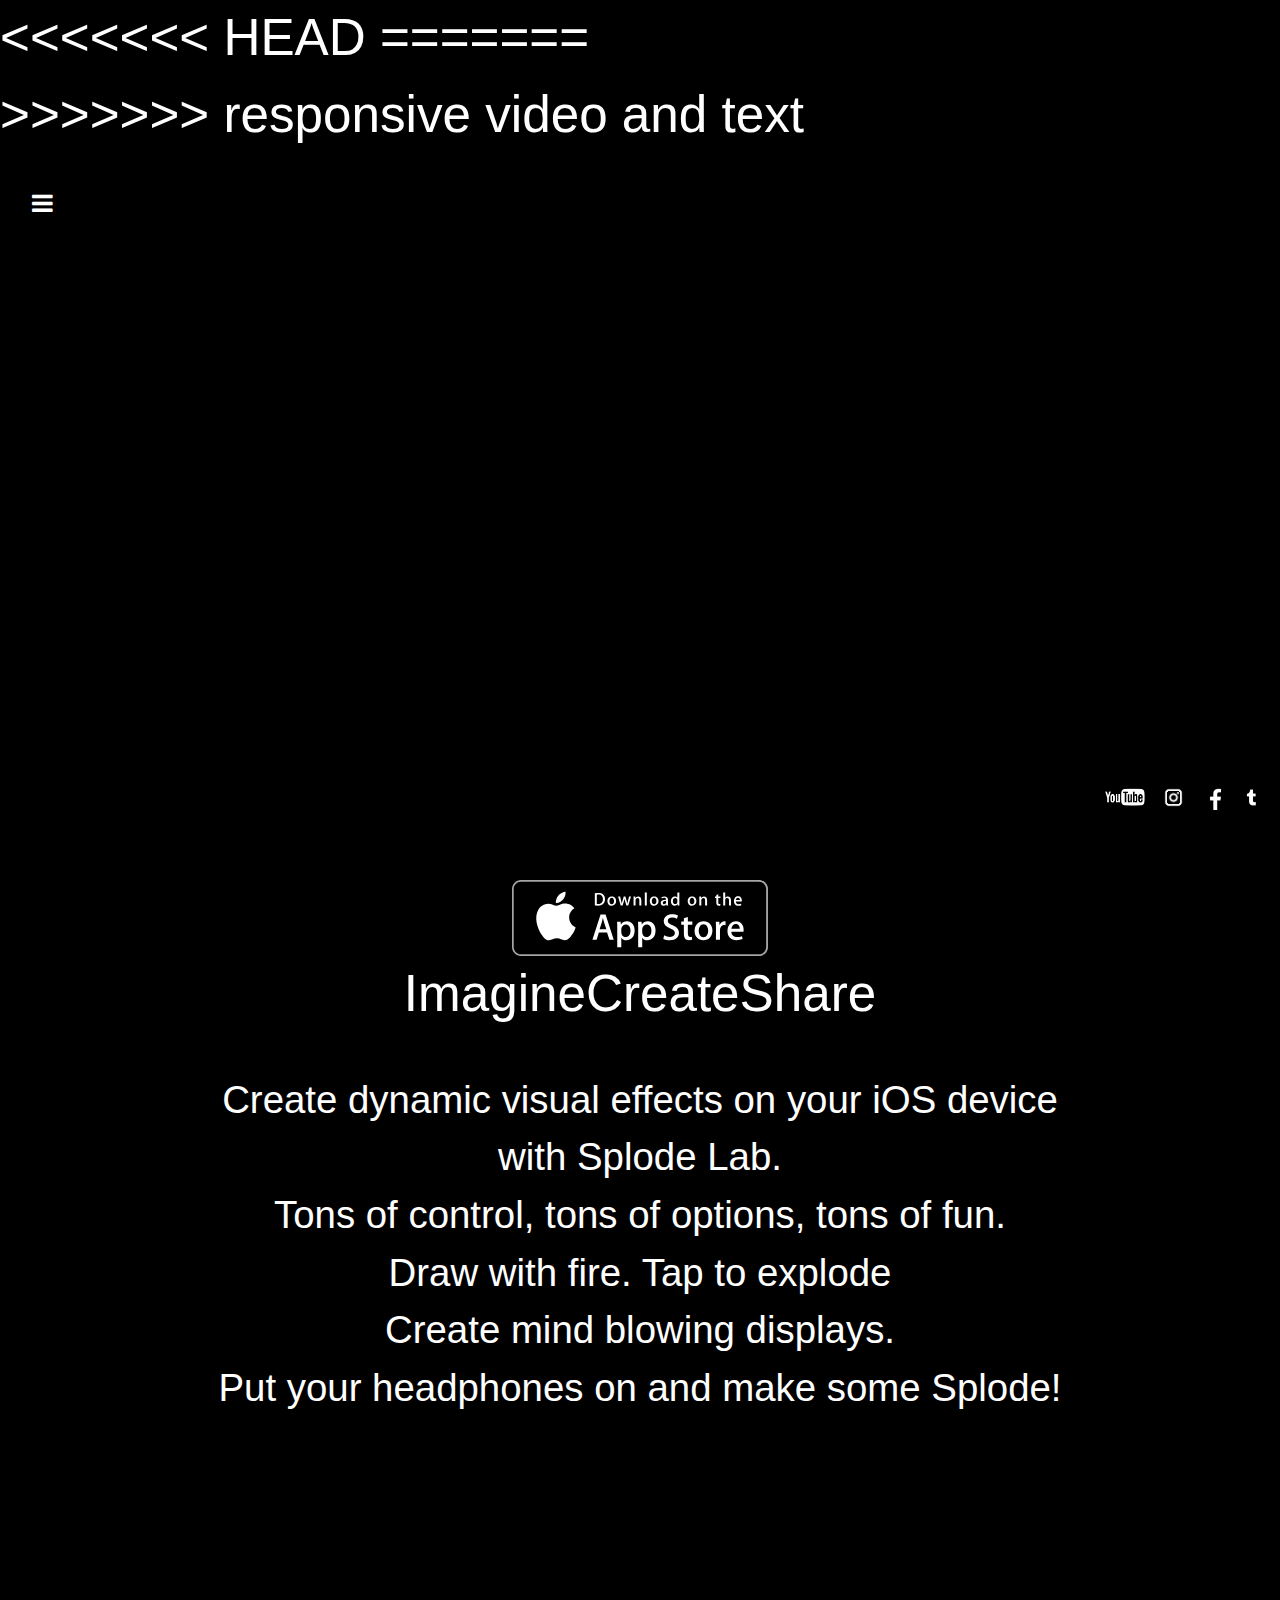
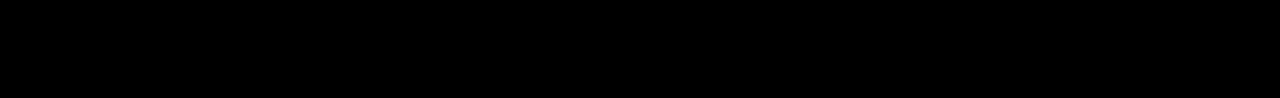
<file: six-foot-games.html>
<!DOCTYPE html>
<html>
  <title>Splode Lab</title>
  <meta charset="UTF-8">
  <meta name="viewport" content="width=device-width, initial-scale=1">
  <link rel="stylesheet" href="https://www.w3schools.com/w3css/4/w3.css">
  <link rel="stylesheet" href="https://www.w3schools.com/lib/w3-theme-black.css">
  <link rel="stylesheet" href="https://cdnjs.cloudflare.com/ajax/libs/font-awesome/4.3.0/css/font-awesome.min.css">
  <link rel="stylesheet" href="six-foot-games.css">
  <script src='app.js'></script>
  <body>
<<<<<<< HEAD
=======
    <div class='content'>
>>>>>>> responsive video and text

    <!-- Side Navigation -->
    <nav class="w3-sidebar w3-bar-block w3-card w3-animate-left w3-center" style="display:none" id="mySidebar">
    <h1 class="w3-xxxlarge w3-text-theme">Side Navigation</h1>
    <button class="w3-bar-item w3-button" onclick="w3_close()">Close 
      <i class="fa fa-remove"></i>
    </button>
    <a href="ComposerHelp.html" class="w3-bar-item w3-button">Composer Help</a>
    <a href="EditorHelp.html" class="w3-bar-item w3-button">Editor Help</a>
    <a href="TextEditorHelp.html" class="w3-bar-item w3-button">Text Editor Help</a>
    <!-- <a href="#" class="w3-bar-item w3-button">Background Help</a> -->
    </nav>

    <!-- Header -->
    <header class="w3-container w3-theme w3-padding" id="myHeader">
     <i onclick="w3_open()" class="fa fa-bars w3-xlarge w3-button w3-theme"></i> 
    </header>

    <div class="w3-center">
      <div class="w3-padding-32">
        <iframe style="width:90%; height:45vw"  src="https://www.youtube.com/embed/qykASdxv8XQ?autoplay=1&loop=1&playlist=qykASdxv8XQ&controls=0" frameborder="0" ></iframe>
          <div class="download center">
            <a href="https://itunes.apple.com/us/app/splode-lab-ex/id1275951874?ls=1&mt=8?showinfo=0">
            <img src="images/download_on_the_app_store_badge_us-uk_135x40.svg" width="20%" height="auto"> </a>
          </div>
          <div class="create center">
              <span>Imagine</span><span>Create</span><span>Share</span>
          </div>
          <p>Create dynamic visual effects on your iOS device <br>with Splode Lab. <br>Tons of control, tons of options, tons of fun.  <br>Draw with fire.  Tap to explode<br>Create mind blowing displays. <br>Put your headphones on and make some Splode!</p>
      </div>
    </div>
  </div>
    <!-- Footer -->
      <footer class="w3-container w3-theme-dark w3-padding-16 footer">
        <ul>
          <li><a href="https://www.youtube.com/channel/UCHk6P_hwPrBYFRPMgERKoww" target="_blank"> <img class="icon" src="images/youtubedark.png" alt="" height="20px" width="auto" /></a></li>
          <li><a href="https://www.instagram.com/splodelab/" target="_blank"> <img class="icon" src="images/instagram.png" alt="" height="25px" width="auto" /></a></li>
          <li><a href="https://www.facebook.com/splodelab/" target="_blank"> <img class="icon" src="images/flogo-RGB-HEX-Blk-512.png" alt="" height="25px" width="auto" /></a></li>
          <li><a href="https://splodelab.tumblr.com" target="_blank"> <img class="icon" src="images/Tumblr_Logos_2018.03.06_iOS Icon Black.png" alt="" height="25px" width="auto" /></a></li>
        </ul>
      </footer>
  </body>
</html>
</file>
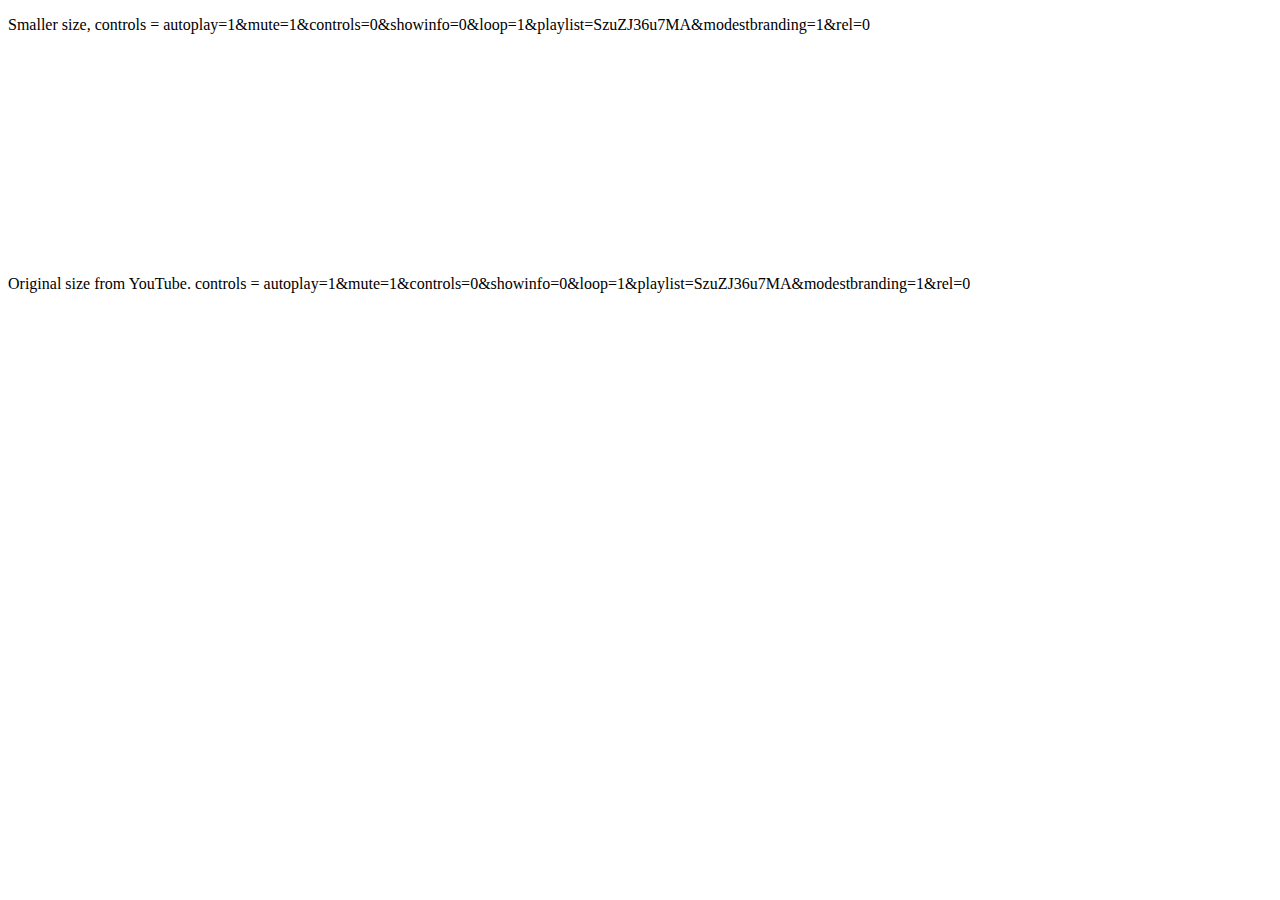
<file: videos/test-video.html>
<!DOCTYPE html>
<html lang="en">
<head>
  <meta charset="UTF-8">
  <meta name="viewport" content="width=device-width, initial-scale=1.0">
  <meta http-equiv="X-UA-Compatible" content="ie=edge">
  <title>Testing Videos</title>
</head>
<body>

    <p>Smaller size, controls = autoplay=1&mute=1&controls=0&showinfo=0&loop=1&playlist=SzuZJ36u7MA&modestbranding=1&rel=0</p>

    <iframe width=width="365" height="205"  src="https://www.youtube.com/embed/SzuZJ36u7MA?autoplay=1&mute=1&controls=0&showinfo=0&loop=1&playlist=SzuZJ36u7MA&modestbranding=1&rel=0"  frameborder="0" allow="accelerometer; autoplay; encrypted-media; gyroscope; picture-in-picture" allowfullscreen></iframe>


  <p>Original size from YouTube.  controls = autoplay=1&mute=1&controls=0&showinfo=0&loop=1&playlist=SzuZJ36u7MA&modestbranding=1&rel=0</p>

  <iframe width="560" height="315" src="https://www.youtube.com/embed/SzuZJ36u7MA?autoplay=1&mute=1&showinfo=0&loop=1&playlist=SzuZJ36u7MA,CXnVPs3vh64, sv8qtrxPOgU&modestbranding=1&rel=0"controls=0" frameborder="0" allow="accelerometer; autoplay; encrypted-media; gyroscope; picture-in-picture" allowfullscreen></iframe>
<!-- 
  <p>Size changed to width 365 and height 205 px</p>

  <iframe width="365" height="205" src="https://www.youtube.com/embed/SzuZJ36u7MA?controls=0" frameborder="0" allow="accelerometer; autoplay; encrypted-media; gyroscope; picture-in-picture" allowfullscreen></iframe>

  <p>Everything deleted from  allow= except for autoplay.</p>

  <iframe width=width="365" height="205"  src="https://www.youtube.com/embed/SzuZJ36u7MA?controls=0" frameborder="0" allow="autoplay"></iframe>

  <p>Autoplay = 1, removed controls = 0</p>

  <iframe width=width="365" height="205"  src="https://www.youtube.com/embed/SzuZJ36u7MA?autoplay=1"  frameborder="0" allow="accelerometer; autoplay; encrypted-media; gyroscope; picture-in-picture" allowfullscreen></iframe>

  <p>...</p>

  <iframe width=width="365" height="205"  src="https://www.youtube.com/embed/SzuZJ36u7MA?controls=0" frameborder="0" allow="accelerometer; autoplay; encrypted-media; gyroscope; picture-in-picture" allowfullscreen></iframe>

  <p>...</p>

  <iframe width=width="365" height="205"  src="https://www.youtube.com/embed/SzuZJ36u7MA?controls=0" frameborder="0" allow="accelerometer; autoplay; encrypted-media; gyroscope; picture-in-picture" allowfullscreen></iframe> -->


</body>
</html>
</file>
<file: six-foot-games.css>
html, body {
  height: 95%;
  margin: 0;
}

/* div {
  border: solid white 5px;
} */
body {
  background-color: black;
  color: white;
  font-size: 4vw;
  /* border: solid red 5px; */
}
p {
  font-size: 3vw;
}

/* .content {
  min-height: calc(100vh - 70px);
}
.footer {
  height: 50px;
} */

.footer{     
  position: sticky; 
  bottom: 0;
}

.w3-sidebar {
  color: black;
}

ul {
  list-style-type: none;
  text-align: right;
}

li {
  display: inline;
}

.padding{
  padding: 0 15px;
}

#button-right{
  position:absolute; 
  top:0; 
  right:0;
  margin-bottom: 15px;
  /* text-align: right !important; */
}

.help-menu {
  margin: 25px 0;
  font-size: 5vw;
}
</file>
